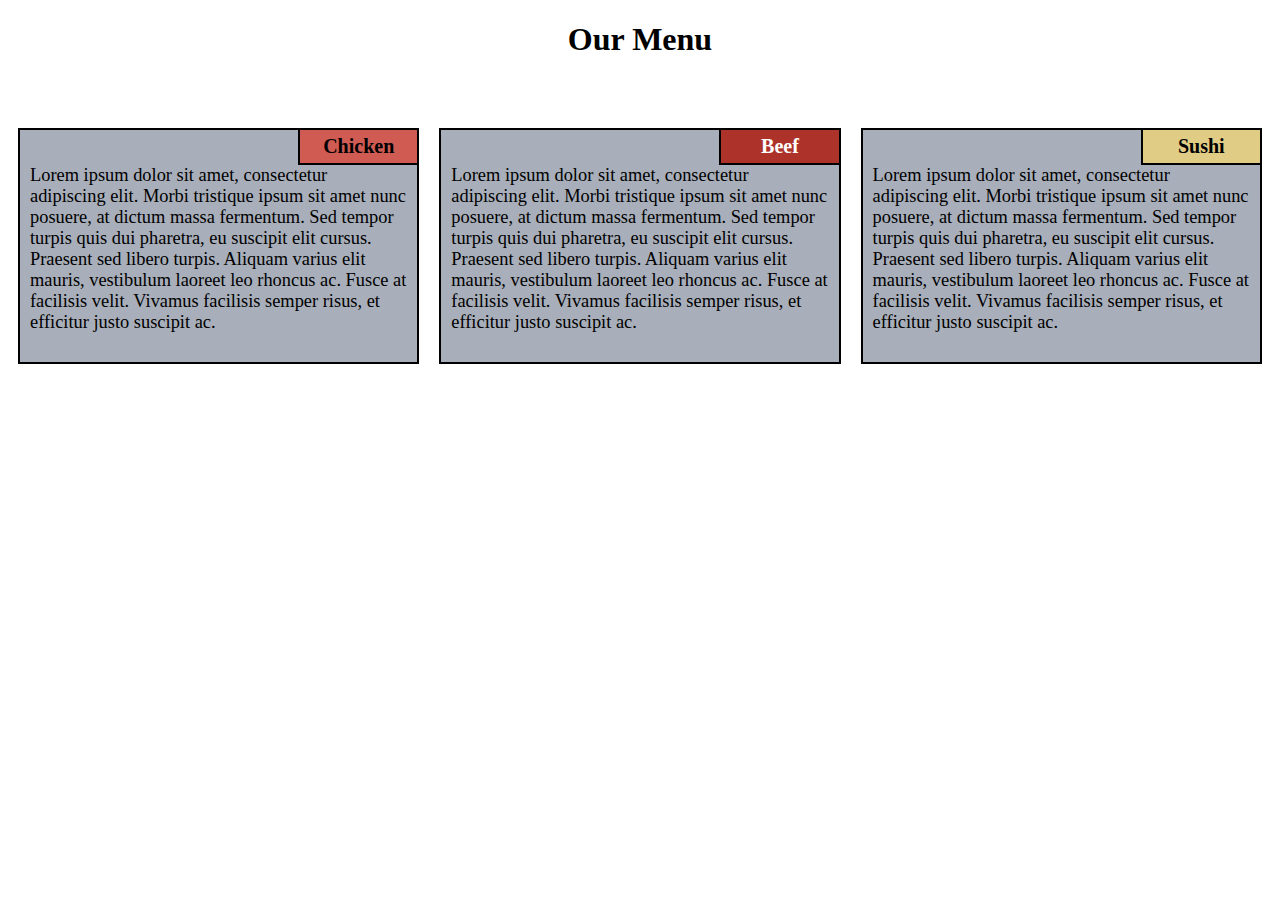
<file: module/index.html>
<!doctype html>
<html>

<head>
    <meta charset="utf-8">
    <meta name="viewport" content="width=device-width, initial-scale=1">
    <link rel="stylesheet" type="text/css" href="style.css">
    <title>Module 2 Soltion</title>
</head>

<body>
    <h1> Our Menu </h1>
    <div class="row">
        <div class="container col-lg-4 col-md-6 col-sm-12">
            <section>
                <div id="chicken">
                    Chicken
                </div>
                <p>
                    Lorem ipsum dolor sit amet, consectetur adipiscing elit. Morbi tristique ipsum sit amet nunc posuere, at dictum massa fermentum. Sed tempor turpis quis dui pharetra, eu suscipit elit cursus. Praesent sed libero turpis. Aliquam varius elit mauris, vestibulum
                    laoreet leo rhoncus ac. Fusce at facilisis velit. Vivamus facilisis semper risus, et efficitur justo suscipit ac.
                </p>
            </section>
        </div>
        <div class="container col-lg-4 col-md-6 col-sm-12">
            <section>
                <div id="beef">
                    Beef
                </div>
                <p>
                    Lorem ipsum dolor sit amet, consectetur adipiscing elit. Morbi tristique ipsum sit amet nunc posuere, at dictum massa fermentum. Sed tempor turpis quis dui pharetra, eu suscipit elit cursus. Praesent sed libero turpis. Aliquam varius elit mauris, vestibulum
                    laoreet leo rhoncus ac. Fusce at facilisis velit. Vivamus facilisis semper risus, et efficitur justo suscipit ac.
                </p>
            </section>
        </div>
        <div class="container col-lg-4 col-md-12 col-sm-12">
            <section>
                <div id="sushi">
                    Sushi
                </div>
                <p>
                    Lorem ipsum dolor sit amet, consectetur adipiscing elit. Morbi tristique ipsum sit amet nunc posuere, at dictum massa fermentum. Sed tempor turpis quis dui pharetra, eu suscipit elit cursus. Praesent sed libero turpis. Aliquam varius elit mauris, vestibulum
                    laoreet leo rhoncus ac. Fusce at facilisis velit. Vivamus facilisis semper risus, et efficitur justo suscipit ac.
                </p>
            </section>
        </div>
    </div>

</body>

</html>
</file>
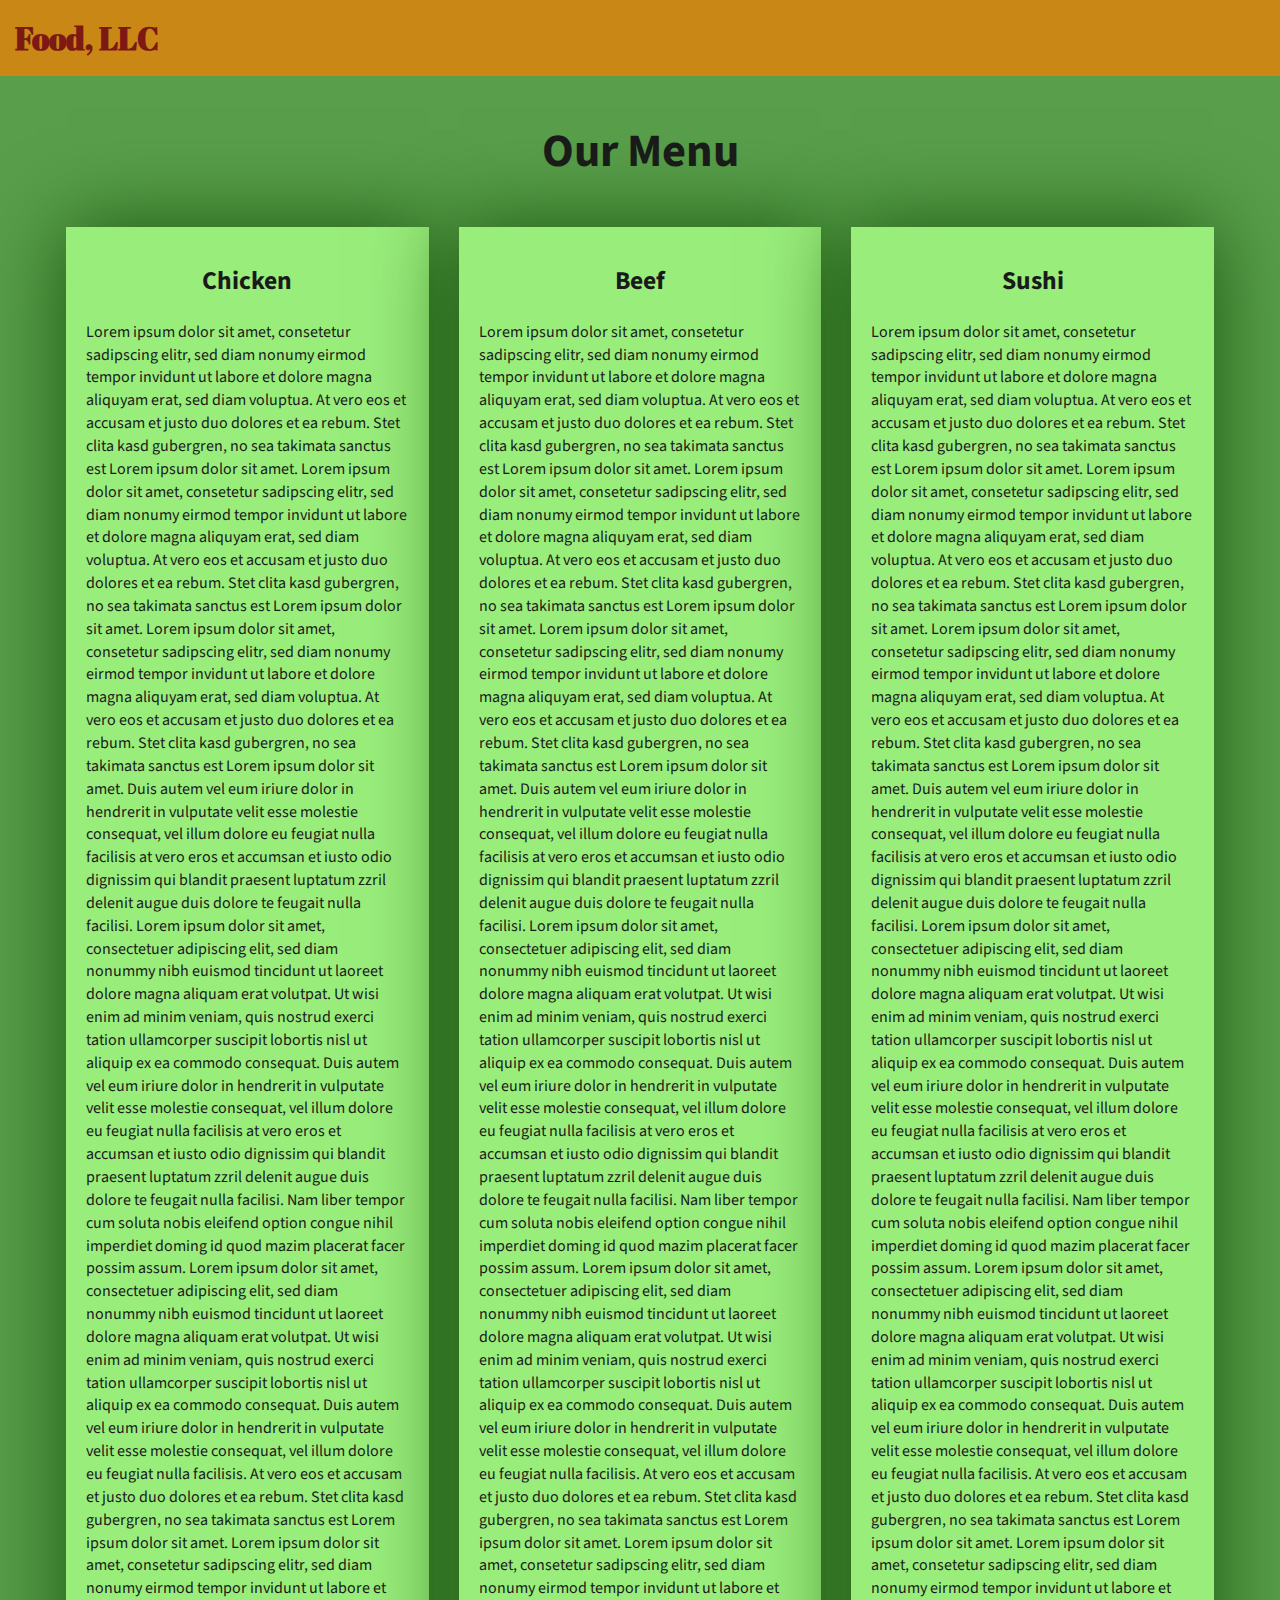
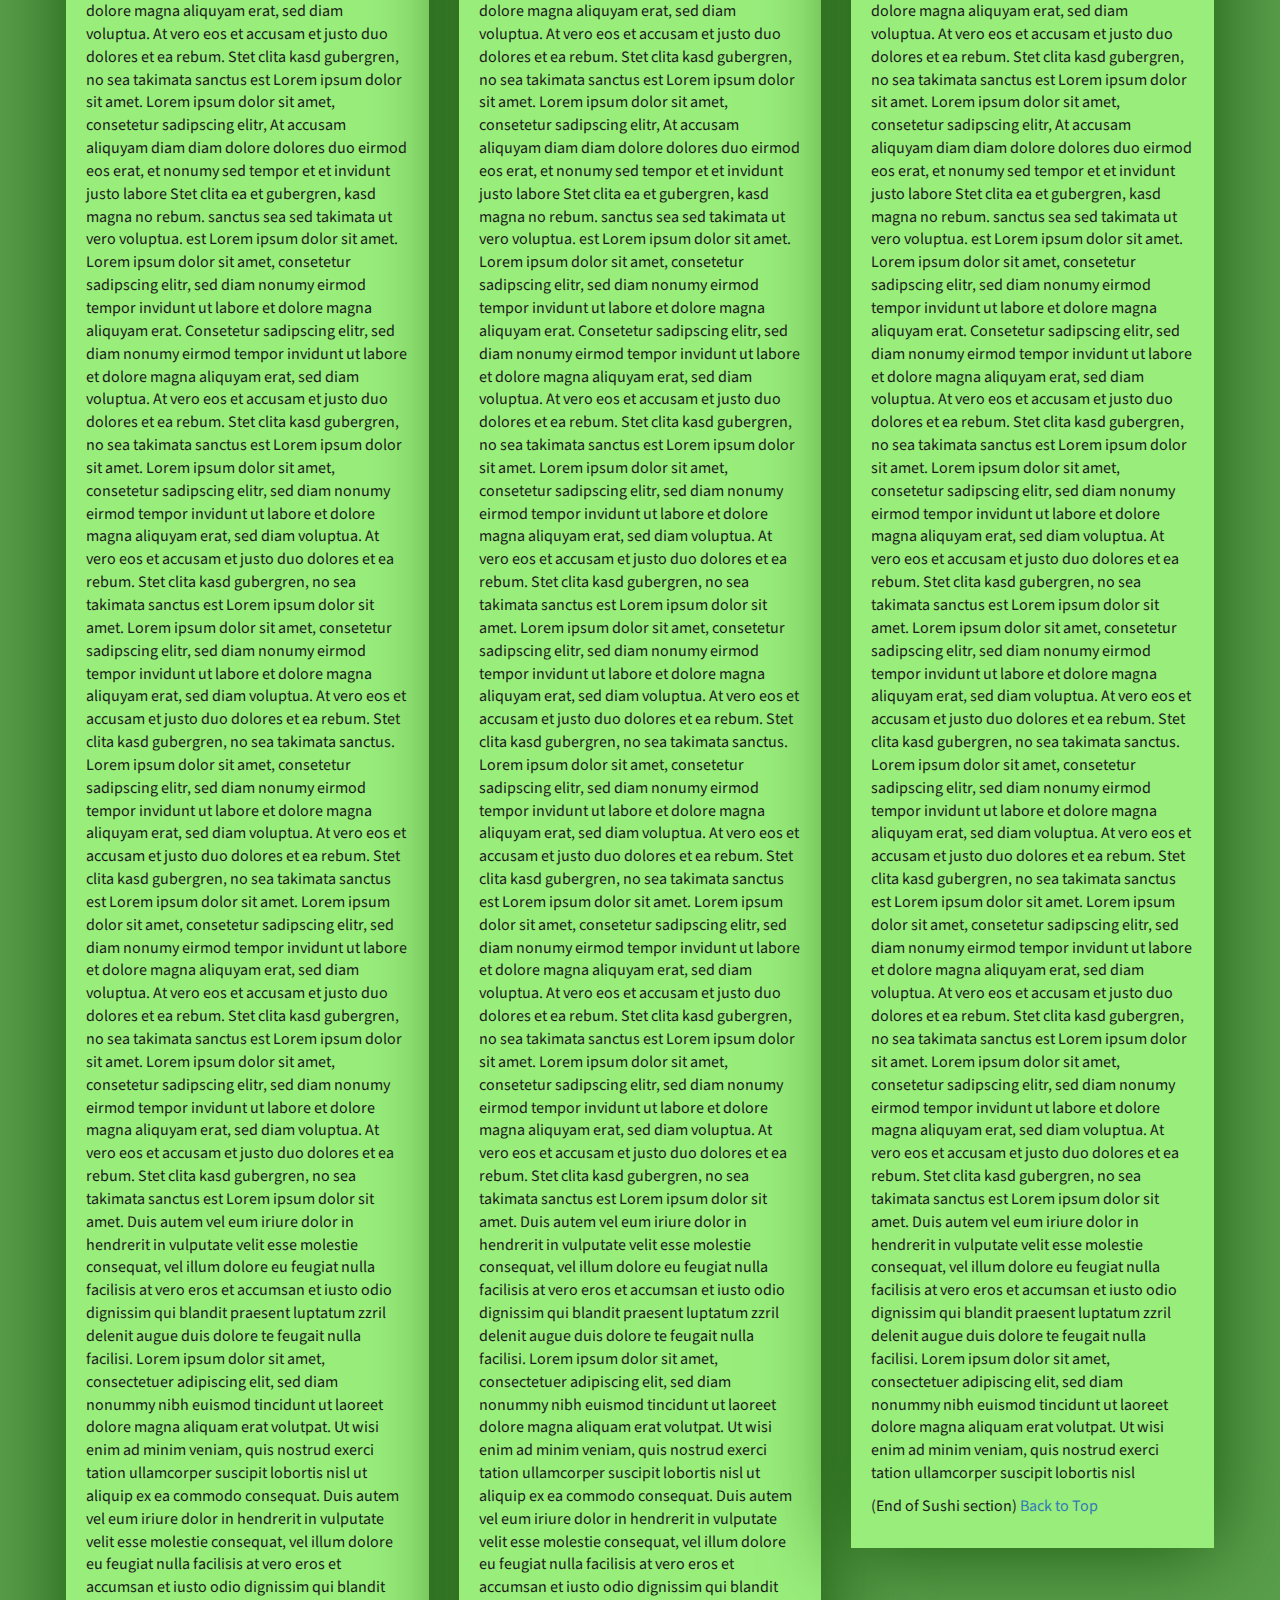
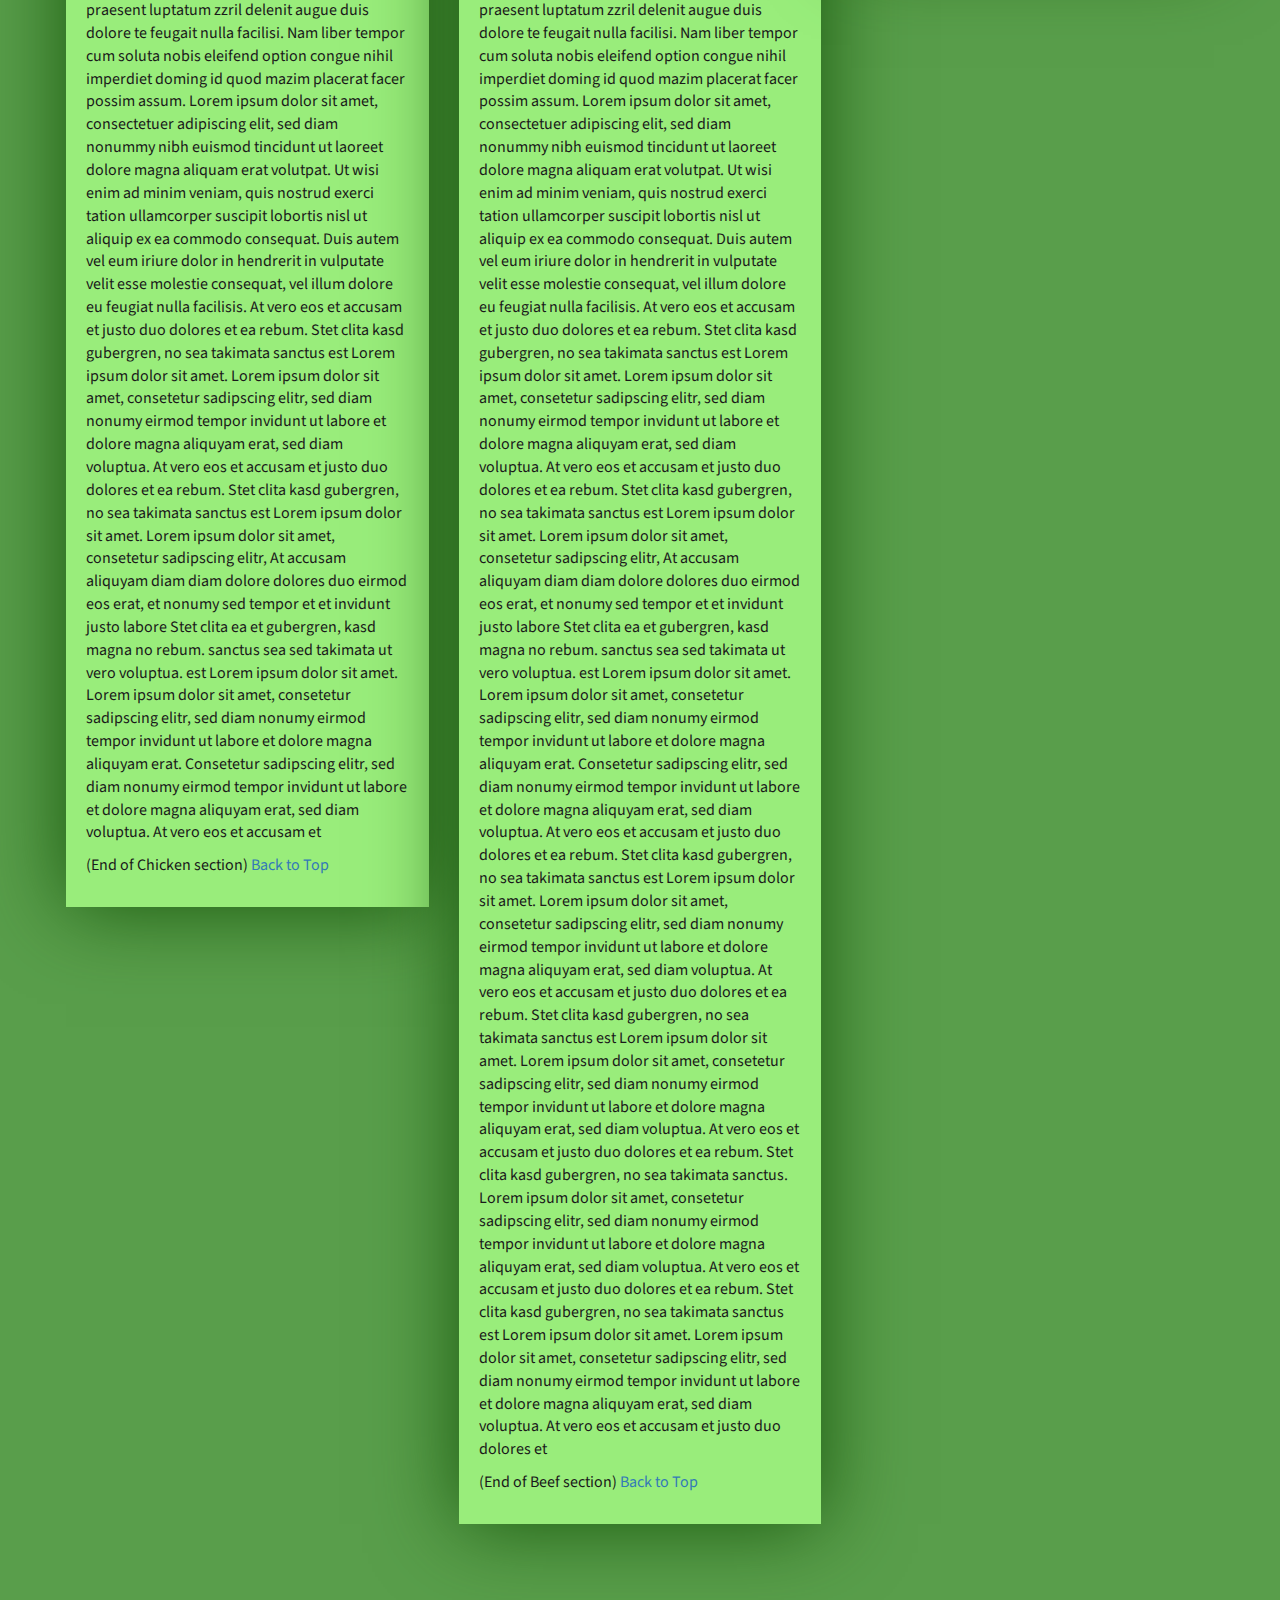
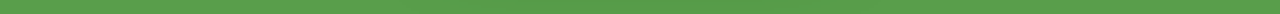
<file: module3/index.html>
<!DOCTYPE html>
<html lang="zxx">

<head>
    <meta charset="utf-8">
    <meta http-equiv="X-UA-Compatible" content="IE=edge">
    <meta name="viewport" content="width=device-width, initial-scale=1">
    <title>Assignment Solution for Module 3</title>
    <link rel="stylesheet" href="css/bootstrap.min.css">
    <link rel="stylesheet" href="css/styles.css">
    <link href="https://fonts.googleapis.com/css?family=Source+Sans+Pro" rel="stylesheet">
    <link href="https://fonts.googleapis.com/css?family=Abril+Fatface" rel="stylesheet">

    <!-- HTML5 shim and Respond.js for IE8 support of HTML5 elements and media queries -->
    <!-- WARNING: Respond.js doesn't work if you view the page via file:// -->
    <!--[if lt IE 9]>
      <script src="https://oss.maxcdn.com/html5shiv/3.7.2/html5shiv.min.js"></script>
      <script src="https://oss.maxcdn.com/respond/1.4.2/respond.min.js"></script>
    <![endif]-->
</head>

<body>
    <header>
        <nav id="header-nav" class="navbar navbar-default">
            <div class="container-fluid">
                <div class="navbar-header">
                    <div class="navbar-brand">
                        <a href="index.html"><h1>Food, LLC</h1></a>
                    </div>

                    <button type="button" class="navbar-toggle collapsed visible-xs" data-toggle="collapse" data-target="#collapsable-nav" aria-expanded="false">
                        <span class="sr-only">Toggle navigation</span>
                        <span class="icon-bar"></span>
                        <span class="icon-bar"></span>
                        <span class="icon-bar"></span>
                    </button>
                </div>

                <div id="collapsable-nav" class="collapse navbar-collapse">
                    <ul id="nav-list" class="nav navbar-nav navbar-right visible-xs text-center">
                        <li>
                            <a href="#chicken-tile"><br class="hidden-xs"> Chicken</a>
                        </li>
                        <li>
                            <a href="#beef-tile"><br class="hidden-xs"> Beef</a>
                        </li>
                        <li>
                            <a href="#sushi-tile"><br class="hidden-xs"> Sushi</a>
                        </li>
                    </ul>
                </div>
            </div>
        </nav>
    </header>

    <div id="main-content" class="container">
        <h2 id="top-heading" class="text-center">Our Menu</h2>
        <div id="home-tiles" class="row">
            <div class="col-md-4 col-sm-6 col-xs-12">
                <div id="chicken-tile">
                    <section>
                        <h3 class="text-center">Chicken</h3>
                        <p>
                            Lorem ipsum dolor sit amet, consetetur sadipscing elitr, sed diam nonumy eirmod tempor invidunt ut labore et dolore magna aliquyam erat, sed diam voluptua. At vero eos et accusam et justo duo dolores et ea rebum. Stet clita kasd gubergren, no sea takimata
                            sanctus est Lorem ipsum dolor sit amet. Lorem ipsum dolor sit amet, consetetur sadipscing elitr, sed diam nonumy eirmod tempor invidunt ut labore et dolore magna aliquyam erat, sed diam voluptua. At vero eos et accusam et justo
                            duo dolores et ea rebum. Stet clita kasd gubergren, no sea takimata sanctus est Lorem ipsum dolor sit amet. Lorem ipsum dolor sit amet, consetetur sadipscing elitr, sed diam nonumy eirmod tempor invidunt ut labore et dolore
                            magna aliquyam erat, sed diam voluptua. At vero eos et accusam et justo duo dolores et ea rebum. Stet clita kasd gubergren, no sea takimata sanctus est Lorem ipsum dolor sit amet. Duis autem vel eum iriure dolor in hendrerit
                            in vulputate velit esse molestie consequat, vel illum dolore eu feugiat nulla facilisis at vero eros et accumsan et iusto odio dignissim qui blandit praesent luptatum zzril delenit augue duis dolore te feugait nulla facilisi.
                            Lorem ipsum dolor sit amet, consectetuer adipiscing elit, sed diam nonummy nibh euismod tincidunt ut laoreet dolore magna aliquam erat volutpat. Ut wisi enim ad minim veniam, quis nostrud exerci tation ullamcorper suscipit
                            lobortis nisl ut aliquip ex ea commodo consequat. Duis autem vel eum iriure dolor in hendrerit in vulputate velit esse molestie consequat, vel illum dolore eu feugiat nulla facilisis at vero eros et accumsan et iusto odio dignissim
                            qui blandit praesent luptatum zzril delenit augue duis dolore te feugait nulla facilisi. Nam liber tempor cum soluta nobis eleifend option congue nihil imperdiet doming id quod mazim placerat facer possim assum. Lorem ipsum
                            dolor sit amet, consectetuer adipiscing elit, sed diam nonummy nibh euismod tincidunt ut laoreet dolore magna aliquam erat volutpat. Ut wisi enim ad minim veniam, quis nostrud exerci tation ullamcorper suscipit lobortis nisl
                            ut aliquip ex ea commodo consequat. Duis autem vel eum iriure dolor in hendrerit in vulputate velit esse molestie consequat, vel illum dolore eu feugiat nulla facilisis. At vero eos et accusam et justo duo dolores et ea rebum.
                            Stet clita kasd gubergren, no sea takimata sanctus est Lorem ipsum dolor sit amet. Lorem ipsum dolor sit amet, consetetur sadipscing elitr, sed diam nonumy eirmod tempor invidunt ut labore et dolore magna aliquyam erat, sed
                            diam voluptua. At vero eos et accusam et justo duo dolores et ea rebum. Stet clita kasd gubergren, no sea takimata sanctus est Lorem ipsum dolor sit amet. Lorem ipsum dolor sit amet, consetetur sadipscing elitr, At accusam
                            aliquyam diam diam dolore dolores duo eirmod eos erat, et nonumy sed tempor et et invidunt justo labore Stet clita ea et gubergren, kasd magna no rebum. sanctus sea sed takimata ut vero voluptua. est Lorem ipsum dolor sit amet.
                            Lorem ipsum dolor sit amet, consetetur sadipscing elitr, sed diam nonumy eirmod tempor invidunt ut labore et dolore magna aliquyam erat. Consetetur sadipscing elitr, sed diam nonumy eirmod tempor invidunt ut labore et dolore
                            magna aliquyam erat, sed diam voluptua. At vero eos et accusam et justo duo dolores et ea rebum. Stet clita kasd gubergren, no sea takimata sanctus est Lorem ipsum dolor sit amet. Lorem ipsum dolor sit amet, consetetur sadipscing
                            elitr, sed diam nonumy eirmod tempor invidunt ut labore et dolore magna aliquyam erat, sed diam voluptua. At vero eos et accusam et justo duo dolores et ea rebum. Stet clita kasd gubergren, no sea takimata sanctus est Lorem
                            ipsum dolor sit amet. Lorem ipsum dolor sit amet, consetetur sadipscing elitr, sed diam nonumy eirmod tempor invidunt ut labore et dolore magna aliquyam erat, sed diam voluptua. At vero eos et accusam et justo duo dolores et
                            ea rebum. Stet clita kasd gubergren, no sea takimata sanctus. Lorem ipsum dolor sit amet, consetetur sadipscing elitr, sed diam nonumy eirmod tempor invidunt ut labore et dolore magna aliquyam erat, sed diam voluptua. At vero
                            eos et accusam et justo duo dolores et ea rebum. Stet clita kasd gubergren, no sea takimata sanctus est Lorem ipsum dolor sit amet. Lorem ipsum dolor sit amet, consetetur sadipscing elitr, sed diam nonumy eirmod tempor invidunt
                            ut labore et dolore magna aliquyam erat, sed diam voluptua. At vero eos et accusam et justo duo dolores et ea rebum. Stet clita kasd gubergren, no sea takimata sanctus est Lorem ipsum dolor sit amet. Lorem ipsum dolor sit amet,
                            consetetur sadipscing elitr, sed diam nonumy eirmod tempor invidunt ut labore et dolore magna aliquyam erat, sed diam voluptua. At vero eos et accusam et justo duo dolores et ea rebum. Stet clita kasd gubergren, no sea takimata
                            sanctus est Lorem ipsum dolor sit amet. Duis autem vel eum iriure dolor in hendrerit in vulputate velit esse molestie consequat, vel illum dolore eu feugiat nulla facilisis at vero eros et accumsan et iusto odio dignissim qui
                            blandit praesent luptatum zzril delenit augue duis dolore te feugait nulla facilisi. Lorem ipsum dolor sit amet, consectetuer adipiscing elit, sed diam nonummy nibh euismod tincidunt ut laoreet dolore magna aliquam erat volutpat.
                            Ut wisi enim ad minim veniam, quis nostrud exerci tation ullamcorper suscipit lobortis nisl ut aliquip ex ea commodo consequat. Duis autem vel eum iriure dolor in hendrerit in vulputate velit esse molestie consequat, vel illum
                            dolore eu feugiat nulla facilisis at vero eros et accumsan et iusto odio dignissim qui blandit praesent luptatum zzril delenit augue duis dolore te feugait nulla facilisi. Nam liber tempor cum soluta nobis eleifend option congue
                            nihil imperdiet doming id quod mazim placerat facer possim assum. Lorem ipsum dolor sit amet, consectetuer adipiscing elit, sed diam nonummy nibh euismod tincidunt ut laoreet dolore magna aliquam erat volutpat. Ut wisi enim
                            ad minim veniam, quis nostrud exerci tation ullamcorper suscipit lobortis nisl ut aliquip ex ea commodo consequat. Duis autem vel eum iriure dolor in hendrerit in vulputate velit esse molestie consequat, vel illum dolore eu
                            feugiat nulla facilisis. At vero eos et accusam et justo duo dolores et ea rebum. Stet clita kasd gubergren, no sea takimata sanctus est Lorem ipsum dolor sit amet. Lorem ipsum dolor sit amet, consetetur sadipscing elitr, sed
                            diam nonumy eirmod tempor invidunt ut labore et dolore magna aliquyam erat, sed diam voluptua. At vero eos et accusam et justo duo dolores et ea rebum. Stet clita kasd gubergren, no sea takimata sanctus est Lorem ipsum dolor
                            sit amet. Lorem ipsum dolor sit amet, consetetur sadipscing elitr, At accusam aliquyam diam diam dolore dolores duo eirmod eos erat, et nonumy sed tempor et et invidunt justo labore Stet clita ea et gubergren, kasd magna no
                            rebum. sanctus sea sed takimata ut vero voluptua. est Lorem ipsum dolor sit amet. Lorem ipsum dolor sit amet, consetetur sadipscing elitr, sed diam nonumy eirmod tempor invidunt ut labore et dolore magna aliquyam erat. Consetetur
                            sadipscing elitr, sed diam nonumy eirmod tempor invidunt ut labore et dolore magna aliquyam erat, sed diam voluptua. At vero eos et accusam et
                        </p>
                        <p>
                            (End of Chicken section) <a href="#top-heading">Back to Top</a>
                        </p>
                    </section>
                </div>
            </div>
            <div class="col-md-4 col-sm-6 col-xs-12">
                <div id="beef-tile">
                    <section>
                        <h3 class="text-center">Beef</h3>
                        <p>
                            Lorem ipsum dolor sit amet, consetetur sadipscing elitr, sed diam nonumy eirmod tempor invidunt ut labore et dolore magna aliquyam erat, sed diam voluptua. At vero eos et accusam et justo duo dolores et ea rebum. Stet clita kasd gubergren, no sea takimata
                            sanctus est Lorem ipsum dolor sit amet. Lorem ipsum dolor sit amet, consetetur sadipscing elitr, sed diam nonumy eirmod tempor invidunt ut labore et dolore magna aliquyam erat, sed diam voluptua. At vero eos et accusam et justo
                            duo dolores et ea rebum. Stet clita kasd gubergren, no sea takimata sanctus est Lorem ipsum dolor sit amet. Lorem ipsum dolor sit amet, consetetur sadipscing elitr, sed diam nonumy eirmod tempor invidunt ut labore et dolore
                            magna aliquyam erat, sed diam voluptua. At vero eos et accusam et justo duo dolores et ea rebum. Stet clita kasd gubergren, no sea takimata sanctus est Lorem ipsum dolor sit amet. Duis autem vel eum iriure dolor in hendrerit
                            in vulputate velit esse molestie consequat, vel illum dolore eu feugiat nulla facilisis at vero eros et accumsan et iusto odio dignissim qui blandit praesent luptatum zzril delenit augue duis dolore te feugait nulla facilisi.
                            Lorem ipsum dolor sit amet, consectetuer adipiscing elit, sed diam nonummy nibh euismod tincidunt ut laoreet dolore magna aliquam erat volutpat. Ut wisi enim ad minim veniam, quis nostrud exerci tation ullamcorper suscipit
                            lobortis nisl ut aliquip ex ea commodo consequat. Duis autem vel eum iriure dolor in hendrerit in vulputate velit esse molestie consequat, vel illum dolore eu feugiat nulla facilisis at vero eros et accumsan et iusto odio dignissim
                            qui blandit praesent luptatum zzril delenit augue duis dolore te feugait nulla facilisi. Nam liber tempor cum soluta nobis eleifend option congue nihil imperdiet doming id quod mazim placerat facer possim assum. Lorem ipsum
                            dolor sit amet, consectetuer adipiscing elit, sed diam nonummy nibh euismod tincidunt ut laoreet dolore magna aliquam erat volutpat. Ut wisi enim ad minim veniam, quis nostrud exerci tation ullamcorper suscipit lobortis nisl
                            ut aliquip ex ea commodo consequat. Duis autem vel eum iriure dolor in hendrerit in vulputate velit esse molestie consequat, vel illum dolore eu feugiat nulla facilisis. At vero eos et accusam et justo duo dolores et ea rebum.
                            Stet clita kasd gubergren, no sea takimata sanctus est Lorem ipsum dolor sit amet. Lorem ipsum dolor sit amet, consetetur sadipscing elitr, sed diam nonumy eirmod tempor invidunt ut labore et dolore magna aliquyam erat, sed
                            diam voluptua. At vero eos et accusam et justo duo dolores et ea rebum. Stet clita kasd gubergren, no sea takimata sanctus est Lorem ipsum dolor sit amet. Lorem ipsum dolor sit amet, consetetur sadipscing elitr, At accusam
                            aliquyam diam diam dolore dolores duo eirmod eos erat, et nonumy sed tempor et et invidunt justo labore Stet clita ea et gubergren, kasd magna no rebum. sanctus sea sed takimata ut vero voluptua. est Lorem ipsum dolor sit amet.
                            Lorem ipsum dolor sit amet, consetetur sadipscing elitr, sed diam nonumy eirmod tempor invidunt ut labore et dolore magna aliquyam erat. Consetetur sadipscing elitr, sed diam nonumy eirmod tempor invidunt ut labore et dolore
                            magna aliquyam erat, sed diam voluptua. At vero eos et accusam et justo duo dolores et ea rebum. Stet clita kasd gubergren, no sea takimata sanctus est Lorem ipsum dolor sit amet. Lorem ipsum dolor sit amet, consetetur sadipscing
                            elitr, sed diam nonumy eirmod tempor invidunt ut labore et dolore magna aliquyam erat, sed diam voluptua. At vero eos et accusam et justo duo dolores et ea rebum. Stet clita kasd gubergren, no sea takimata sanctus est Lorem
                            ipsum dolor sit amet. Lorem ipsum dolor sit amet, consetetur sadipscing elitr, sed diam nonumy eirmod tempor invidunt ut labore et dolore magna aliquyam erat, sed diam voluptua. At vero eos et accusam et justo duo dolores et
                            ea rebum. Stet clita kasd gubergren, no sea takimata sanctus. Lorem ipsum dolor sit amet, consetetur sadipscing elitr, sed diam nonumy eirmod tempor invidunt ut labore et dolore magna aliquyam erat, sed diam voluptua. At vero
                            eos et accusam et justo duo dolores et ea rebum. Stet clita kasd gubergren, no sea takimata sanctus est Lorem ipsum dolor sit amet. Lorem ipsum dolor sit amet, consetetur sadipscing elitr, sed diam nonumy eirmod tempor invidunt
                            ut labore et dolore magna aliquyam erat, sed diam voluptua. At vero eos et accusam et justo duo dolores et ea rebum. Stet clita kasd gubergren, no sea takimata sanctus est Lorem ipsum dolor sit amet. Lorem ipsum dolor sit amet,
                            consetetur sadipscing elitr, sed diam nonumy eirmod tempor invidunt ut labore et dolore magna aliquyam erat, sed diam voluptua. At vero eos et accusam et justo duo dolores et ea rebum. Stet clita kasd gubergren, no sea takimata
                            sanctus est Lorem ipsum dolor sit amet. Duis autem vel eum iriure dolor in hendrerit in vulputate velit esse molestie consequat, vel illum dolore eu feugiat nulla facilisis at vero eros et accumsan et iusto odio dignissim qui
                            blandit praesent luptatum zzril delenit augue duis dolore te feugait nulla facilisi. Lorem ipsum dolor sit amet, consectetuer adipiscing elit, sed diam nonummy nibh euismod tincidunt ut laoreet dolore magna aliquam erat volutpat.
                            Ut wisi enim ad minim veniam, quis nostrud exerci tation ullamcorper suscipit lobortis nisl ut aliquip ex ea commodo consequat. Duis autem vel eum iriure dolor in hendrerit in vulputate velit esse molestie consequat, vel illum
                            dolore eu feugiat nulla facilisis at vero eros et accumsan et iusto odio dignissim qui blandit praesent luptatum zzril delenit augue duis dolore te feugait nulla facilisi. Nam liber tempor cum soluta nobis eleifend option congue
                            nihil imperdiet doming id quod mazim placerat facer possim assum. Lorem ipsum dolor sit amet, consectetuer adipiscing elit, sed diam nonummy nibh euismod tincidunt ut laoreet dolore magna aliquam erat volutpat. Ut wisi enim
                            ad minim veniam, quis nostrud exerci tation ullamcorper suscipit lobortis nisl ut aliquip ex ea commodo consequat. Duis autem vel eum iriure dolor in hendrerit in vulputate velit esse molestie consequat, vel illum dolore eu
                            feugiat nulla facilisis. At vero eos et accusam et justo duo dolores et ea rebum. Stet clita kasd gubergren, no sea takimata sanctus est Lorem ipsum dolor sit amet. Lorem ipsum dolor sit amet, consetetur sadipscing elitr, sed
                            diam nonumy eirmod tempor invidunt ut labore et dolore magna aliquyam erat, sed diam voluptua. At vero eos et accusam et justo duo dolores et ea rebum. Stet clita kasd gubergren, no sea takimata sanctus est Lorem ipsum dolor
                            sit amet. Lorem ipsum dolor sit amet, consetetur sadipscing elitr, At accusam aliquyam diam diam dolore dolores duo eirmod eos erat, et nonumy sed tempor et et invidunt justo labore Stet clita ea et gubergren, kasd magna no
                            rebum. sanctus sea sed takimata ut vero voluptua. est Lorem ipsum dolor sit amet. Lorem ipsum dolor sit amet, consetetur sadipscing elitr, sed diam nonumy eirmod tempor invidunt ut labore et dolore magna aliquyam erat. Consetetur
                            sadipscing elitr, sed diam nonumy eirmod tempor invidunt ut labore et dolore magna aliquyam erat, sed diam voluptua. At vero eos et accusam et justo duo dolores et ea rebum. Stet clita kasd gubergren, no sea takimata sanctus
                            est Lorem ipsum dolor sit amet. Lorem ipsum dolor sit amet, consetetur sadipscing elitr, sed diam nonumy eirmod tempor invidunt ut labore et dolore magna aliquyam erat, sed diam voluptua. At vero eos et accusam et justo duo
                            dolores et ea rebum. Stet clita kasd gubergren, no sea takimata sanctus est Lorem ipsum dolor sit amet. Lorem ipsum dolor sit amet, consetetur sadipscing elitr, sed diam nonumy eirmod tempor invidunt ut labore et dolore magna
                            aliquyam erat, sed diam voluptua. At vero eos et accusam et justo duo dolores et ea rebum. Stet clita kasd gubergren, no sea takimata sanctus. Lorem ipsum dolor sit amet, consetetur sadipscing elitr, sed diam nonumy eirmod
                            tempor invidunt ut labore et dolore magna aliquyam erat, sed diam voluptua. At vero eos et accusam et justo duo dolores et ea rebum. Stet clita kasd gubergren, no sea takimata sanctus est Lorem ipsum dolor sit amet. Lorem ipsum
                            dolor sit amet, consetetur sadipscing elitr, sed diam nonumy eirmod tempor invidunt ut labore et dolore magna aliquyam erat, sed diam voluptua. At vero eos et accusam et justo duo dolores et
                        </p>
                        <p>
                            (End of Beef section) <a href="#top-heading">Back to Top</a>
                        </p>
                    </section>
                </div>
            </div>
            <!-- <div class="clearfix visible-md-block"></div> -->
            <div class="col-md-4 col-sm-12 col-xs-12">
                <div id="sushi-tile">
                    <section>
                        <h3 class="text-center">Sushi</h3>
                        <p>
                            Lorem ipsum dolor sit amet, consetetur sadipscing elitr, sed diam nonumy eirmod tempor invidunt ut labore et dolore magna aliquyam erat, sed diam voluptua. At vero eos et accusam et justo duo dolores et ea rebum. Stet clita kasd gubergren, no sea takimata
                            sanctus est Lorem ipsum dolor sit amet. Lorem ipsum dolor sit amet, consetetur sadipscing elitr, sed diam nonumy eirmod tempor invidunt ut labore et dolore magna aliquyam erat, sed diam voluptua. At vero eos et accusam et justo
                            duo dolores et ea rebum. Stet clita kasd gubergren, no sea takimata sanctus est Lorem ipsum dolor sit amet. Lorem ipsum dolor sit amet, consetetur sadipscing elitr, sed diam nonumy eirmod tempor invidunt ut labore et dolore
                            magna aliquyam erat, sed diam voluptua. At vero eos et accusam et justo duo dolores et ea rebum. Stet clita kasd gubergren, no sea takimata sanctus est Lorem ipsum dolor sit amet. Duis autem vel eum iriure dolor in hendrerit
                            in vulputate velit esse molestie consequat, vel illum dolore eu feugiat nulla facilisis at vero eros et accumsan et iusto odio dignissim qui blandit praesent luptatum zzril delenit augue duis dolore te feugait nulla facilisi.
                            Lorem ipsum dolor sit amet, consectetuer adipiscing elit, sed diam nonummy nibh euismod tincidunt ut laoreet dolore magna aliquam erat volutpat. Ut wisi enim ad minim veniam, quis nostrud exerci tation ullamcorper suscipit
                            lobortis nisl ut aliquip ex ea commodo consequat. Duis autem vel eum iriure dolor in hendrerit in vulputate velit esse molestie consequat, vel illum dolore eu feugiat nulla facilisis at vero eros et accumsan et iusto odio dignissim
                            qui blandit praesent luptatum zzril delenit augue duis dolore te feugait nulla facilisi. Nam liber tempor cum soluta nobis eleifend option congue nihil imperdiet doming id quod mazim placerat facer possim assum. Lorem ipsum
                            dolor sit amet, consectetuer adipiscing elit, sed diam nonummy nibh euismod tincidunt ut laoreet dolore magna aliquam erat volutpat. Ut wisi enim ad minim veniam, quis nostrud exerci tation ullamcorper suscipit lobortis nisl
                            ut aliquip ex ea commodo consequat. Duis autem vel eum iriure dolor in hendrerit in vulputate velit esse molestie consequat, vel illum dolore eu feugiat nulla facilisis. At vero eos et accusam et justo duo dolores et ea rebum.
                            Stet clita kasd gubergren, no sea takimata sanctus est Lorem ipsum dolor sit amet. Lorem ipsum dolor sit amet, consetetur sadipscing elitr, sed diam nonumy eirmod tempor invidunt ut labore et dolore magna aliquyam erat, sed
                            diam voluptua. At vero eos et accusam et justo duo dolores et ea rebum. Stet clita kasd gubergren, no sea takimata sanctus est Lorem ipsum dolor sit amet. Lorem ipsum dolor sit amet, consetetur sadipscing elitr, At accusam
                            aliquyam diam diam dolore dolores duo eirmod eos erat, et nonumy sed tempor et et invidunt justo labore Stet clita ea et gubergren, kasd magna no rebum. sanctus sea sed takimata ut vero voluptua. est Lorem ipsum dolor sit amet.
                            Lorem ipsum dolor sit amet, consetetur sadipscing elitr, sed diam nonumy eirmod tempor invidunt ut labore et dolore magna aliquyam erat. Consetetur sadipscing elitr, sed diam nonumy eirmod tempor invidunt ut labore et dolore
                            magna aliquyam erat, sed diam voluptua. At vero eos et accusam et justo duo dolores et ea rebum. Stet clita kasd gubergren, no sea takimata sanctus est Lorem ipsum dolor sit amet. Lorem ipsum dolor sit amet, consetetur sadipscing
                            elitr, sed diam nonumy eirmod tempor invidunt ut labore et dolore magna aliquyam erat, sed diam voluptua. At vero eos et accusam et justo duo dolores et ea rebum. Stet clita kasd gubergren, no sea takimata sanctus est Lorem
                            ipsum dolor sit amet. Lorem ipsum dolor sit amet, consetetur sadipscing elitr, sed diam nonumy eirmod tempor invidunt ut labore et dolore magna aliquyam erat, sed diam voluptua. At vero eos et accusam et justo duo dolores et
                            ea rebum. Stet clita kasd gubergren, no sea takimata sanctus. Lorem ipsum dolor sit amet, consetetur sadipscing elitr, sed diam nonumy eirmod tempor invidunt ut labore et dolore magna aliquyam erat, sed diam voluptua. At vero
                            eos et accusam et justo duo dolores et ea rebum. Stet clita kasd gubergren, no sea takimata sanctus est Lorem ipsum dolor sit amet. Lorem ipsum dolor sit amet, consetetur sadipscing elitr, sed diam nonumy eirmod tempor invidunt
                            ut labore et dolore magna aliquyam erat, sed diam voluptua. At vero eos et accusam et justo duo dolores et ea rebum. Stet clita kasd gubergren, no sea takimata sanctus est Lorem ipsum dolor sit amet. Lorem ipsum dolor sit amet,
                            consetetur sadipscing elitr, sed diam nonumy eirmod tempor invidunt ut labore et dolore magna aliquyam erat, sed diam voluptua. At vero eos et accusam et justo duo dolores et ea rebum. Stet clita kasd gubergren, no sea takimata
                            sanctus est Lorem ipsum dolor sit amet. Duis autem vel eum iriure dolor in hendrerit in vulputate velit esse molestie consequat, vel illum dolore eu feugiat nulla facilisis at vero eros et accumsan et iusto odio dignissim qui
                            blandit praesent luptatum zzril delenit augue duis dolore te feugait nulla facilisi. Lorem ipsum dolor sit amet, consectetuer adipiscing elit, sed diam nonummy nibh euismod tincidunt ut laoreet dolore magna aliquam erat volutpat.
                            Ut wisi enim ad minim veniam, quis nostrud exerci tation ullamcorper suscipit lobortis nisl
                        </p>
                        <p>
                            (End of Sushi section) <a href="#top-heading">Back to Top</a>
                        </p>
                    </section>
                </div>
            </div>
            <!-- <div class="clearfix visible-lg-block"></div> -->
        </div>
    </div>
    <div class="clearfix visible-lg-block"></div>


    <!-- jQuery (Bootstrap JS plugins depend on it) -->
    <script src="js/jquery-3.1.1.min.js"></script>
    <script src="js/bootstrap.min.js"></script>
    <!-- <script src="js/script.js"></script> -->

</body>

</html>
</file>
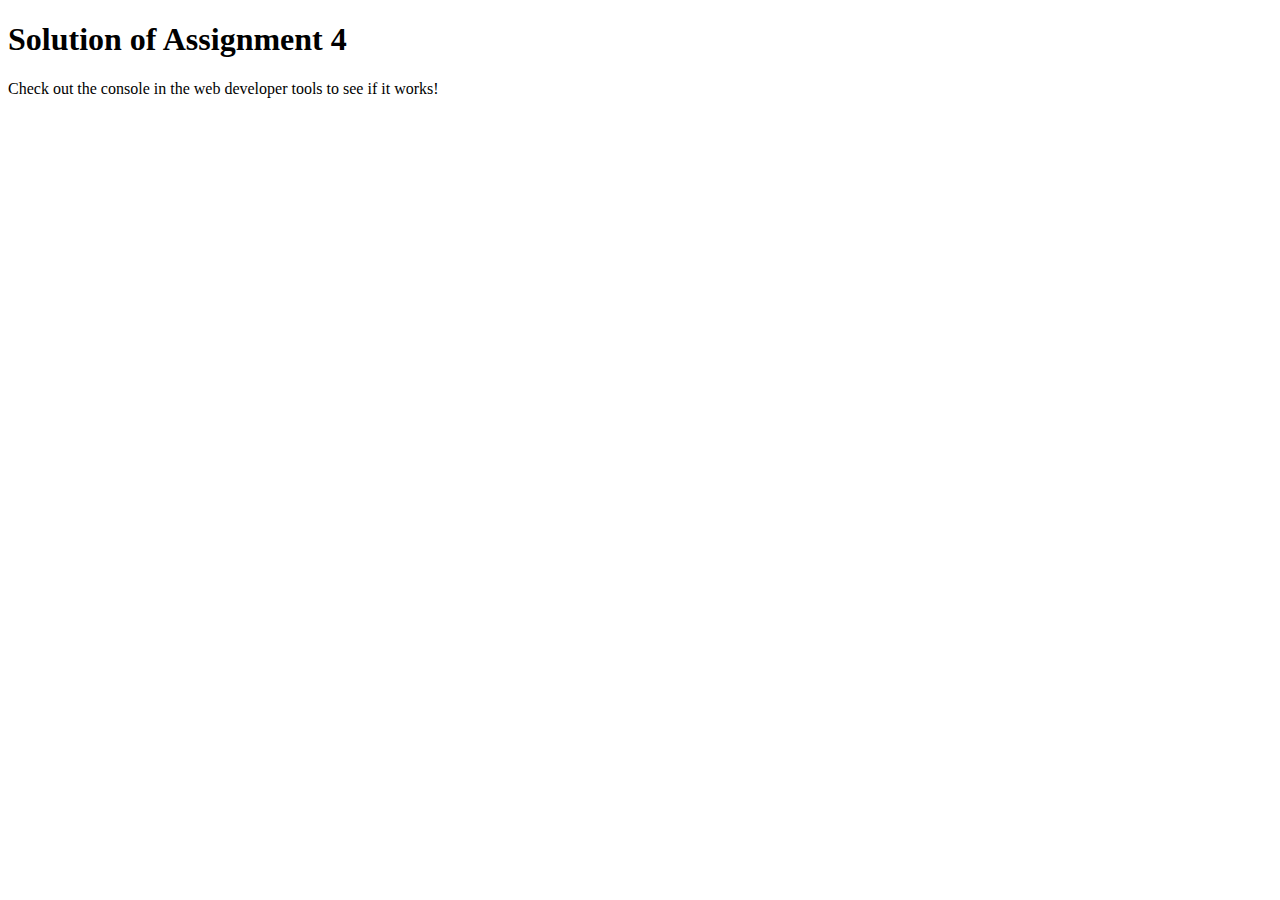
<file: module4/index.html>
<!DOCTYPE html>
<html>

<head>
    <meta charset="utf-8">
    <title>Assignment Solution for Module 4</title>
    <script src="SpeakHello.js"></script>
    <script src="SpeakGoodBye.js"></script>
    <script src="script.js"></script>
</head>

<body>
    <h1>Solution of Assignment 4</h1>
    <p>Check out the console in the web developer tools to see if it works!</p>
</body>

</html>
</file>
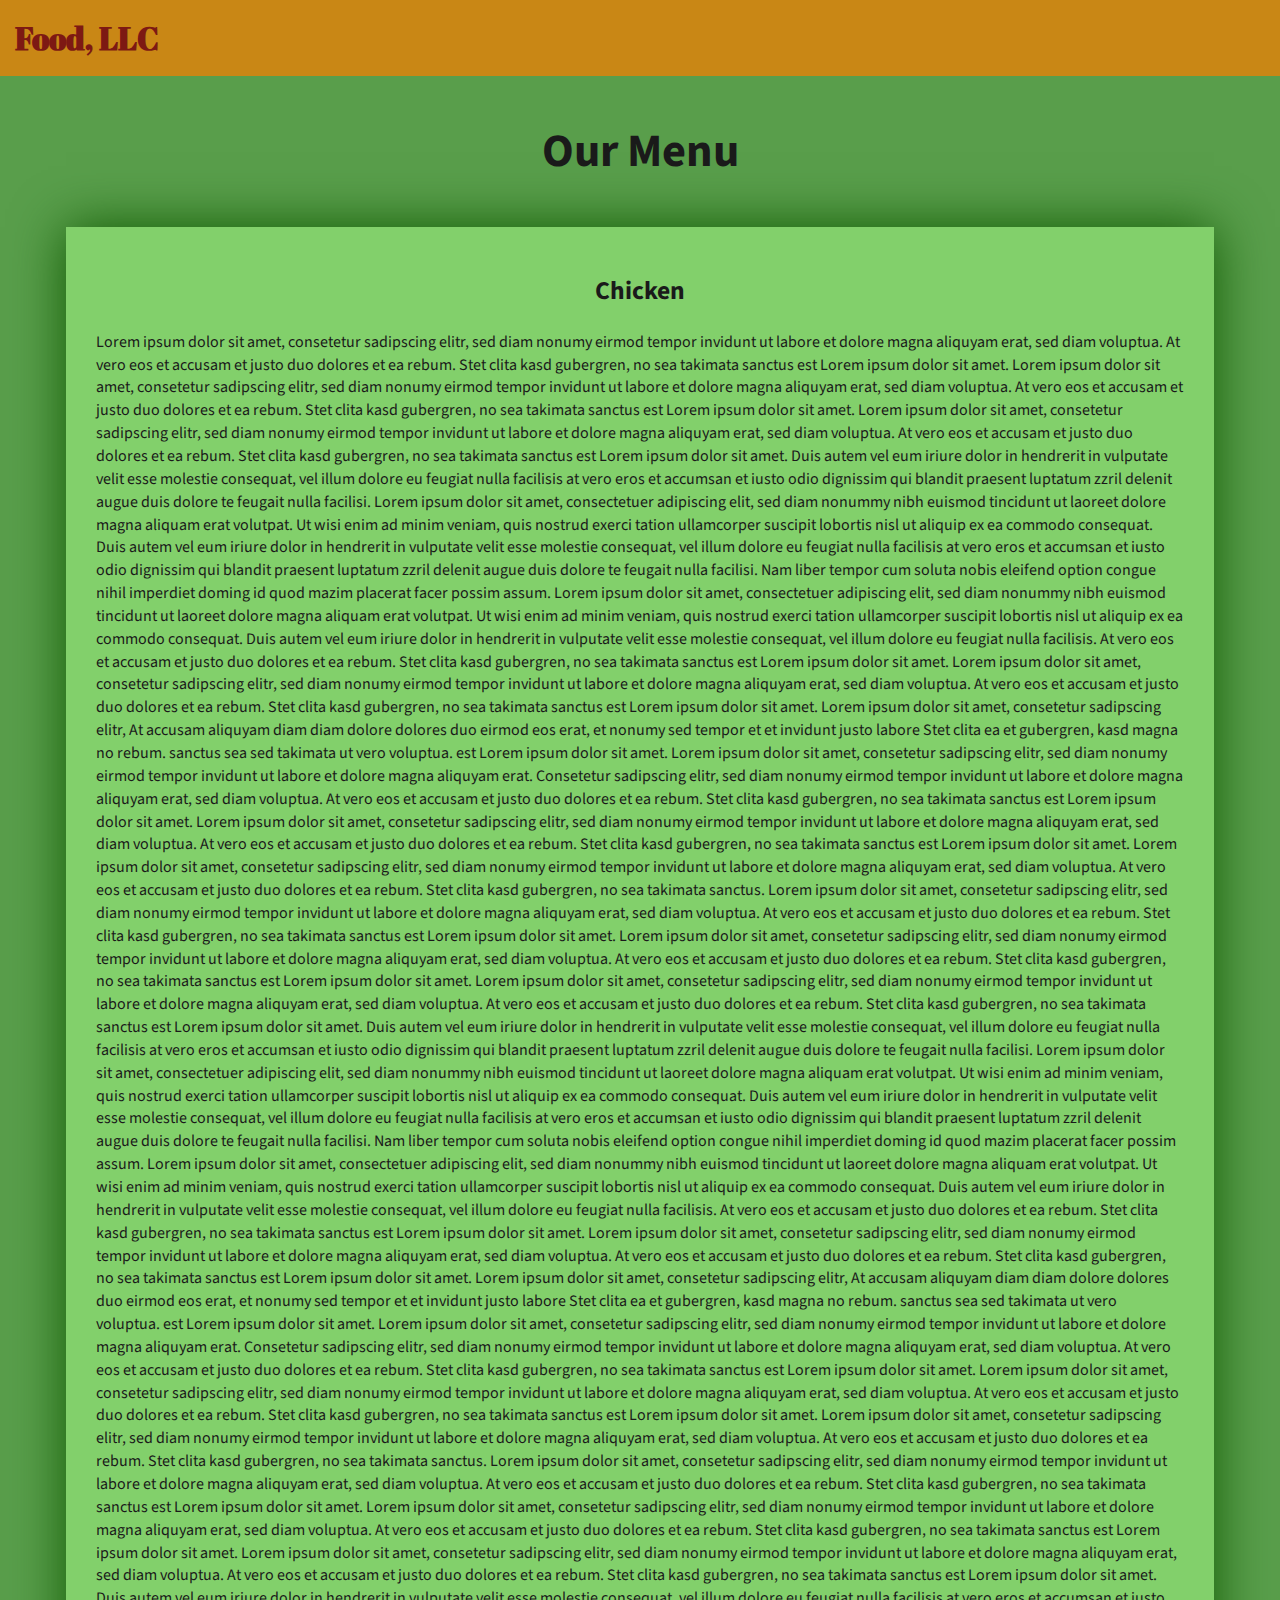
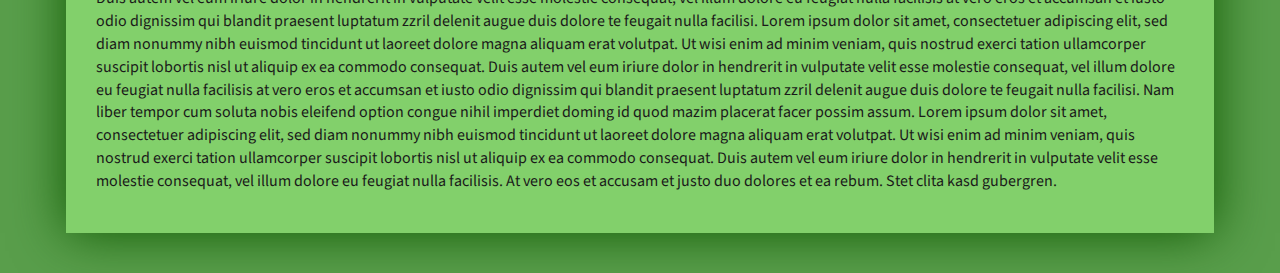
<file: module3/index_basic.html>
<!DOCTYPE html>
<html lang="zxx">

<head>
    <meta charset="utf-8">
    <meta http-equiv="X-UA-Compatible" content="IE=edge">
    <meta name="viewport" content="width=device-width, initial-scale=1">
    <title>Assignment Solution for Module 3</title>
    <link rel="stylesheet" href="css/bootstrap.min.css">
    <link rel="stylesheet" href="css/styles_basic.css">
    <link href="https://fonts.googleapis.com/css?family=Source+Sans+Pro" rel="stylesheet">
    <link href="https://fonts.googleapis.com/css?family=Abril+Fatface" rel="stylesheet">

    <!-- HTML5 shim and Respond.js for IE8 support of HTML5 elements and media queries -->
    <!-- WARNING: Respond.js doesn't work if you view the page via file:// -->
    <!--[if lt IE 9]>
      <script src="https://oss.maxcdn.com/html5shiv/3.7.2/html5shiv.min.js"></script>
      <script src="https://oss.maxcdn.com/respond/1.4.2/respond.min.js"></script>
    <![endif]-->
</head>

<body>
    <header>
        <nav id="header-nav" class="navbar navbar-default">
            <div class="container-fluid">
                <div class="navbar-header">
                    <div class="navbar-brand">
                        <a href="index_basic.html"><h1>Food, LLC</h1></a>
                    </div>

                    <button type="button" class="navbar-toggle collapsed visible-xs" data-toggle="collapse" data-target="#collapsable-nav" aria-expanded="false">
                        <span class="sr-only">Toggle navigation</span>
                        <span class="icon-bar"></span>
                        <span class="icon-bar"></span>
                        <span class="icon-bar"></span>
                    </button>
                </div>

                <div id="collapsable-nav" class="collapse navbar-collapse">
                    <ul id="nav-list" class="nav navbar-nav navbar-right visible-xs text-center">
                        <li>
                            <a><br class="hidden-xs"> Chicken</a>
                        </li>
                        <li>
                            <a><br class="hidden-xs"> Beef</a>
                        </li>
                        <li>
                            <a><br class="hidden-xs"> Sushi</a>
                        </li>
                    </ul>
                </div>
            </div>
        </nav>
    </header>

    <div id="main-content" class="container">
        <h2 id="top-heading" class="text-center">Our Menu</h2>
        <section id="main-section">
            <h3 class="text-center">Chicken</h3>
            <p>
                Lorem ipsum dolor sit amet, consetetur sadipscing elitr, sed diam nonumy eirmod tempor invidunt ut labore et dolore magna aliquyam erat, sed diam voluptua. At vero eos et accusam et justo duo dolores et ea rebum. Stet clita kasd gubergren, no sea takimata
                sanctus est Lorem ipsum dolor sit amet. Lorem ipsum dolor sit amet, consetetur sadipscing elitr, sed diam nonumy eirmod tempor invidunt ut labore et dolore magna aliquyam erat, sed diam voluptua. At vero eos et accusam et justo duo dolores
                et ea rebum. Stet clita kasd gubergren, no sea takimata sanctus est Lorem ipsum dolor sit amet. Lorem ipsum dolor sit amet, consetetur sadipscing elitr, sed diam nonumy eirmod tempor invidunt ut labore et dolore magna aliquyam erat, sed
                diam voluptua. At vero eos et accusam et justo duo dolores et ea rebum. Stet clita kasd gubergren, no sea takimata sanctus est Lorem ipsum dolor sit amet. Duis autem vel eum iriure dolor in hendrerit in vulputate velit esse molestie consequat,
                vel illum dolore eu feugiat nulla facilisis at vero eros et accumsan et iusto odio dignissim qui blandit praesent luptatum zzril delenit augue duis dolore te feugait nulla facilisi. Lorem ipsum dolor sit amet, consectetuer adipiscing elit,
                sed diam nonummy nibh euismod tincidunt ut laoreet dolore magna aliquam erat volutpat. Ut wisi enim ad minim veniam, quis nostrud exerci tation ullamcorper suscipit lobortis nisl ut aliquip ex ea commodo consequat. Duis autem vel eum iriure
                dolor in hendrerit in vulputate velit esse molestie consequat, vel illum dolore eu feugiat nulla facilisis at vero eros et accumsan et iusto odio dignissim qui blandit praesent luptatum zzril delenit augue duis dolore te feugait nulla
                facilisi. Nam liber tempor cum soluta nobis eleifend option congue nihil imperdiet doming id quod mazim placerat facer possim assum. Lorem ipsum dolor sit amet, consectetuer adipiscing elit, sed diam nonummy nibh euismod tincidunt ut laoreet
                dolore magna aliquam erat volutpat. Ut wisi enim ad minim veniam, quis nostrud exerci tation ullamcorper suscipit lobortis nisl ut aliquip ex ea commodo consequat. Duis autem vel eum iriure dolor in hendrerit in vulputate velit esse molestie
                consequat, vel illum dolore eu feugiat nulla facilisis. At vero eos et accusam et justo duo dolores et ea rebum. Stet clita kasd gubergren, no sea takimata sanctus est Lorem ipsum dolor sit amet. Lorem ipsum dolor sit amet, consetetur
                sadipscing elitr, sed diam nonumy eirmod tempor invidunt ut labore et dolore magna aliquyam erat, sed diam voluptua. At vero eos et accusam et justo duo dolores et ea rebum. Stet clita kasd gubergren, no sea takimata sanctus est Lorem
                ipsum dolor sit amet. Lorem ipsum dolor sit amet, consetetur sadipscing elitr, At accusam aliquyam diam diam dolore dolores duo eirmod eos erat, et nonumy sed tempor et et invidunt justo labore Stet clita ea et gubergren, kasd magna no
                rebum. sanctus sea sed takimata ut vero voluptua. est Lorem ipsum dolor sit amet. Lorem ipsum dolor sit amet, consetetur sadipscing elitr, sed diam nonumy eirmod tempor invidunt ut labore et dolore magna aliquyam erat. Consetetur sadipscing
                elitr, sed diam nonumy eirmod tempor invidunt ut labore et dolore magna aliquyam erat, sed diam voluptua. At vero eos et accusam et justo duo dolores et ea rebum. Stet clita kasd gubergren, no sea takimata sanctus est Lorem ipsum dolor
                sit amet. Lorem ipsum dolor sit amet, consetetur sadipscing elitr, sed diam nonumy eirmod tempor invidunt ut labore et dolore magna aliquyam erat, sed diam voluptua. At vero eos et accusam et justo duo dolores et ea rebum. Stet clita kasd
                gubergren, no sea takimata sanctus est Lorem ipsum dolor sit amet. Lorem ipsum dolor sit amet, consetetur sadipscing elitr, sed diam nonumy eirmod tempor invidunt ut labore et dolore magna aliquyam erat, sed diam voluptua. At vero eos
                et accusam et justo duo dolores et ea rebum. Stet clita kasd gubergren, no sea takimata sanctus. Lorem ipsum dolor sit amet, consetetur sadipscing elitr, sed diam nonumy eirmod tempor invidunt ut labore et dolore magna aliquyam erat, sed
                diam voluptua. At vero eos et accusam et justo duo dolores et ea rebum. Stet clita kasd gubergren, no sea takimata sanctus est Lorem ipsum dolor sit amet. Lorem ipsum dolor sit amet, consetetur sadipscing elitr, sed diam nonumy eirmod
                tempor invidunt ut labore et dolore magna aliquyam erat, sed diam voluptua. At vero eos et accusam et justo duo dolores et ea rebum. Stet clita kasd gubergren, no sea takimata sanctus est Lorem ipsum dolor sit amet. Lorem ipsum dolor sit
                amet, consetetur sadipscing elitr, sed diam nonumy eirmod tempor invidunt ut labore et dolore magna aliquyam erat, sed diam voluptua. At vero eos et accusam et justo duo dolores et ea rebum. Stet clita kasd gubergren, no sea takimata sanctus
                est Lorem ipsum dolor sit amet. Duis autem vel eum iriure dolor in hendrerit in vulputate velit esse molestie consequat, vel illum dolore eu feugiat nulla facilisis at vero eros et accumsan et iusto odio dignissim qui blandit praesent
                luptatum zzril delenit augue duis dolore te feugait nulla facilisi. Lorem ipsum dolor sit amet, consectetuer adipiscing elit, sed diam nonummy nibh euismod tincidunt ut laoreet dolore magna aliquam erat volutpat. Ut wisi enim ad minim
                veniam, quis nostrud exerci tation ullamcorper suscipit lobortis nisl ut aliquip ex ea commodo consequat. Duis autem vel eum iriure dolor in hendrerit in vulputate velit esse molestie consequat, vel illum dolore eu feugiat nulla facilisis
                at vero eros et accumsan et iusto odio dignissim qui blandit praesent luptatum zzril delenit augue duis dolore te feugait nulla facilisi. Nam liber tempor cum soluta nobis eleifend option congue nihil imperdiet doming id quod mazim placerat
                facer possim assum. Lorem ipsum dolor sit amet, consectetuer adipiscing elit, sed diam nonummy nibh euismod tincidunt ut laoreet dolore magna aliquam erat volutpat. Ut wisi enim ad minim veniam, quis nostrud exerci tation ullamcorper suscipit
                lobortis nisl ut aliquip ex ea commodo consequat. Duis autem vel eum iriure dolor in hendrerit in vulputate velit esse molestie consequat, vel illum dolore eu feugiat nulla facilisis. At vero eos et accusam et justo duo dolores et ea rebum.
                Stet clita kasd gubergren, no sea takimata sanctus est Lorem ipsum dolor sit amet. Lorem ipsum dolor sit amet, consetetur sadipscing elitr, sed diam nonumy eirmod tempor invidunt ut labore et dolore magna aliquyam erat, sed diam voluptua.
                At vero eos et accusam et justo duo dolores et ea rebum. Stet clita kasd gubergren, no sea takimata sanctus est Lorem ipsum dolor sit amet. Lorem ipsum dolor sit amet, consetetur sadipscing elitr, At accusam aliquyam diam diam dolore dolores
                duo eirmod eos erat, et nonumy sed tempor et et invidunt justo labore Stet clita ea et gubergren, kasd magna no rebum. sanctus sea sed takimata ut vero voluptua. est Lorem ipsum dolor sit amet. Lorem ipsum dolor sit amet, consetetur sadipscing
                elitr, sed diam nonumy eirmod tempor invidunt ut labore et dolore magna aliquyam erat. Consetetur sadipscing elitr, sed diam nonumy eirmod tempor invidunt ut labore et dolore magna aliquyam erat, sed diam voluptua. At vero eos et accusam
                et justo duo dolores et ea rebum. Stet clita kasd gubergren, no sea takimata sanctus est Lorem ipsum dolor sit amet. Lorem ipsum dolor sit amet, consetetur sadipscing elitr, sed diam nonumy eirmod tempor invidunt ut labore et dolore magna
                aliquyam erat, sed diam voluptua. At vero eos et accusam et justo duo dolores et ea rebum. Stet clita kasd gubergren, no sea takimata sanctus est Lorem ipsum dolor sit amet. Lorem ipsum dolor sit amet, consetetur sadipscing elitr, sed
                diam nonumy eirmod tempor invidunt ut labore et dolore magna aliquyam erat, sed diam voluptua. At vero eos et accusam et justo duo dolores et ea rebum. Stet clita kasd gubergren, no sea takimata sanctus. Lorem ipsum dolor sit amet, consetetur
                sadipscing elitr, sed diam nonumy eirmod tempor invidunt ut labore et dolore magna aliquyam erat, sed diam voluptua. At vero eos et accusam et justo duo dolores et ea rebum. Stet clita kasd gubergren, no sea takimata sanctus est Lorem
                ipsum dolor sit amet. Lorem ipsum dolor sit amet, consetetur sadipscing elitr, sed diam nonumy eirmod tempor invidunt ut labore et dolore magna aliquyam erat, sed diam voluptua. At vero eos et accusam et justo duo dolores et ea rebum.
                Stet clita kasd gubergren, no sea takimata sanctus est Lorem ipsum dolor sit amet. Lorem ipsum dolor sit amet, consetetur sadipscing elitr, sed diam nonumy eirmod tempor invidunt ut labore et dolore magna aliquyam erat, sed diam voluptua.
                At vero eos et accusam et justo duo dolores et ea rebum. Stet clita kasd gubergren, no sea takimata sanctus est Lorem ipsum dolor sit amet. Duis autem vel eum iriure dolor in hendrerit in vulputate velit esse molestie consequat, vel illum
                dolore eu feugiat nulla facilisis at vero eros et accumsan et iusto odio dignissim qui blandit praesent luptatum zzril delenit augue duis dolore te feugait nulla facilisi. Lorem ipsum dolor sit amet, consectetuer adipiscing elit, sed diam
                nonummy nibh euismod tincidunt ut laoreet dolore magna aliquam erat volutpat. Ut wisi enim ad minim veniam, quis nostrud exerci tation ullamcorper suscipit lobortis nisl ut aliquip ex ea commodo consequat. Duis autem vel eum iriure dolor
                in hendrerit in vulputate velit esse molestie consequat, vel illum dolore eu feugiat nulla facilisis at vero eros et accumsan et iusto odio dignissim qui blandit praesent luptatum zzril delenit augue duis dolore te feugait nulla facilisi.
                Nam liber tempor cum soluta nobis eleifend option congue nihil imperdiet doming id quod mazim placerat facer possim assum. Lorem ipsum dolor sit amet, consectetuer adipiscing elit, sed diam nonummy nibh euismod tincidunt ut laoreet dolore
                magna aliquam erat volutpat. Ut wisi enim ad minim veniam, quis nostrud exerci tation ullamcorper suscipit lobortis nisl ut aliquip ex ea commodo consequat. Duis autem vel eum iriure dolor in hendrerit in vulputate velit esse molestie
                consequat, vel illum dolore eu feugiat nulla facilisis. At vero eos et accusam et justo duo dolores et ea rebum. Stet clita kasd gubergren.
            </p>
        </section>

    </div>

    <!-- jQuery (Bootstrap JS plugins depend on it) -->
    <script src="js/jquery-3.1.1.min.js"></script>
    <script src="js/bootstrap.min.js"></script>
    <!-- <script src="js/script.js"></script> -->

</body>

</html>
</file>
<file: module/style.css>
* {
    box-sizing: border-box;
}

h1 {
    font-family: cosmic san-serif;
    text-align: center;
    margin-bottom: 60px;
}

section {
    border: 2px solid black;
    margin-bottom: 10px;
    background-color: #a8afba;
    position: relative;
    overflow: auto;
    margin: 10px;
}

#chicken,
#beef,
#sushi {
    border-left: 2px solid black;
    border-bottom: 2px solid black;
    float: right;
    text-align: center;
    width: 30%;
    margin-left: 70%;
    font-family: cosmic san-serif;
    font-weight: bold;
    font-size: 125%;
    padding: 5px;
}

#chicken {
    background-color: #cf5b53;
}

#beef {
    background-color: #ad322a;
    color: white;
}

#sushi {
    background-color: #e0cc84;
}

p {
    font-family: cosmic san-serif;
    font-size: 115%;
    padding: 10px;
}

.row {
    width: 100%;
}


/* Desktop view */

@media (min-width: 992px) {
    .col-lg-1,
    .col-lg-2,
    .col-lg-3,
    .col-lg-4,
    .col-lg-5,
    .col-lg-6,
    .col-lg-7,
    .col-lg-8,
    .col-lg-9,
    .col-lg-10,
    .col-lg-11,
    .col-lg-12 {
        float: left;
    }
    .col-lg-1 {
        width: 8.33%;
    }
    .col-lg-2 {
        width: 16.66%;
    }
    .col-lg-3 {
        width: 25%;
    }
    .col-lg-4 {
        width: 33.33%;
    }
    .col-lg-5 {
        width: 41.66%;
    }
    .col-lg-6 {
        width: 50%;
    }
    .col-lg-7 {
        width: 58.33%;
    }
    .col-lg-8 {
        width: 66.66%;
    }
    .col-lg-9 {
        width: 74.99%;
    }
    .col-lg-10 {
        width: 83.33%;
    }
    .col-lg-11 {
        width: 91.66%;
    }
    .col-lg-12 {
        width: 100%;
    }
}


/* Tablet view */

@media (min-width: 768px) and (max-width: 991px) {
    .col-md-1,
    .col-md-2,
    .col-md-3,
    .col-md-4,
    .col-md-5,
    .col-md-6,
    .col-md-7,
    .col-md-8,
    .col-md-9,
    .col-md-10,
    .col-md-11,
    .col-md-12 {
        float: left;
    }
    .col-md-1 {
        width: 8.33%;
    }
    .col-md-2 {
        width: 16.66%;
    }
    .col-md-3 {
        width: 25%;
    }
    .col-md-4 {
        width: 33.33%;
    }
    .col-md-5 {
        width: 41.66%;
    }
    .col-md-6 {
        width: 50%;
    }
    .col-md-7 {
        width: 58.33%;
    }
    .col-md-8 {
        width: 66.66%;
    }
    .col-md-9 {
        width: 74.99%;
    }
    .col-md-10 {
        width: 83.33%;
    }
    .col-md-11 {
        width: 91.66%;
    }
    .col-md-12 {
        width: 100%;
    }
}


/*mobile view */

@media (max-width: 768px) {
    .col-sm-1,
    .col-sm-2,
    .col-sm-3,
    .col-sm-4,
    .col-sm-5,
    .col-sm-6,
    .col-sm-7,
    .col-sm-8,
    .col-sm-9,
    .col-sm-10,
    .col-sm-11,
    .col-sm-12 {
        float: left;
    }
    .col-sm-1 {
        width: 8.33%;
    }
    .col-sm-2 {
        width: 16.66%;
    }
    .col-sm-3 {
        width: 25%;
    }
    .col-sm-4 {
        width: 33.33%;
    }
    .col-sm-5 {
        width: 41.66%;
    }
    .col-sm-6 {
        width: 50%;
    }
    .col-sm-7 {
        width: 58.33%;
    }
    .col-sm-8 {
        width: 66.66%;
    }
    .col-sm-9 {
        width: 74.99%;
    }
    .col-sm-10 {
        width: 83.33%;
    }
    .col-sm-11 {
        width: 91.66%;
    }
    .col-sm-12 {
        width: 100%;
    }
}
</file>
<file: module3/css/styles.css>
body {
    font-size: 16px;
    font-family: 'Source Sans Pro', sans-serif;
    color: #1a1a1a;
    background-color: #599e4b;
}


/** HEADER **/

#header-nav {
    background-color: #c98715;
    border-radius: 0;
    border: 0;
}

#header-nav button {
    margin-top: 22px;
}

.navbar-default .navbar-toggle:focus, .navbar-default .navbar-toggle:hover {
    background-color: #fce29e;
}

.navbar-collapse {
    border-top: 0;
}

.navbar-brand, .navbar-nav li a {
    line-height: 76px;
    height: 76px;
    padding-top: 0;
}

.navbar-brand h1 {
    color: #7d1913;
    font-family: 'Abril Fatface', cursive;
    font-weight: bolder;
    font-size: 1.8em;
}

.navbar-brand a:hover {
    text-decoration: none;
    text-shadow: 1px 1px 1px #fe9797;
}

#nav-list {
    background-color: #e4af34;
}

#nav-list a {
    /*text-align: center;*/
    font-weight: bolder;
    color: #282828;
    font-size: 1.2em;
}

#nav-list a:hover {
    color: #202020;
    background-color: #fce29e;
}

.navbar-header button.navbar-toggle, .navbar-header .icon-bar {
    border: 1px solid #7d1913;
}


/** END HEADER */


/** HOME PAGE **/

#main-content {
    width: 92%;
    margin-bottom: 30px;
}

#main-content h2 {
    font-size: 2.9em;
    font-weight: bold;
    margin-top: 30px;
    margin-bottom: 50px;
}

#main-content h3 {
    font-size: 1.6em;
    font-weight: bold;
    margin-bottom: 1em;
}

#chicken-tile, #beef-tile, #sushi-tile {
    width: 100%;
    padding: 20px;
    background-color: #99ed7b;
    margin-bottom: 60px;
    box-shadow: 0 0 80px #18580b;
}


/** END HOME PAGE **/
</file>
<file: module3/css/styles_basic.css>
body {
    font-size: 16px;
    font-family: 'Source Sans Pro', sans-serif;
    color: #1a1a1a;
    background-color: #599e4b;
}


/** HEADER **/

#header-nav {
    background-color: #c98715;
    border-radius: 0;
    border: 0;
}

#header-nav button {
    margin-top: 22px;
}

.navbar-default .navbar-toggle:focus, .navbar-default .navbar-toggle:hover {
    background-color: #fce29e;
}

.navbar-collapse {
    border-top: 0;
}

.navbar-brand, .navbar-nav li a {
    line-height: 76px;
    height: 76px;
    padding-top: 0;
}

.navbar-brand h1 {
    color: #7d1913;
    font-family: 'Abril Fatface', cursive;
    font-weight: bolder;
    font-size: 1.8em;
}

.navbar-brand a:hover {
    text-decoration: none;
    text-shadow: 1px 1px 1px #fe9797;
}

#nav-list {
    background-color: #e4af34;
}

#nav-list a {
    font-weight: bolder;
    color: #282828;
    font-size: 1.2em;
}

#nav-list a:hover {
    color: #202020;
    background-color: #fce29e;
}

.navbar-header button.navbar-toggle, .navbar-header .icon-bar {
    border: 1px solid #7d1913;
}


/** END HEADER */


/** HOME PAGE **/

#main-content {
    width: 92%;
    margin-bottom: 40px;
}

#main-content h2 {
    font-size: 2.9em;
    font-weight: bold;
    margin-top: 30px;
    margin-bottom: 50px;
}

#main-content h3 {
    font-size: 1.6em;
    font-weight: bold;
    margin-bottom: 1em;
}

#main-section {
    background-color: #82d06b;
    box-shadow: 0 0 50px #0f5900;
    padding: 30px;
}

/** END HOME PAGE **/
</file>
